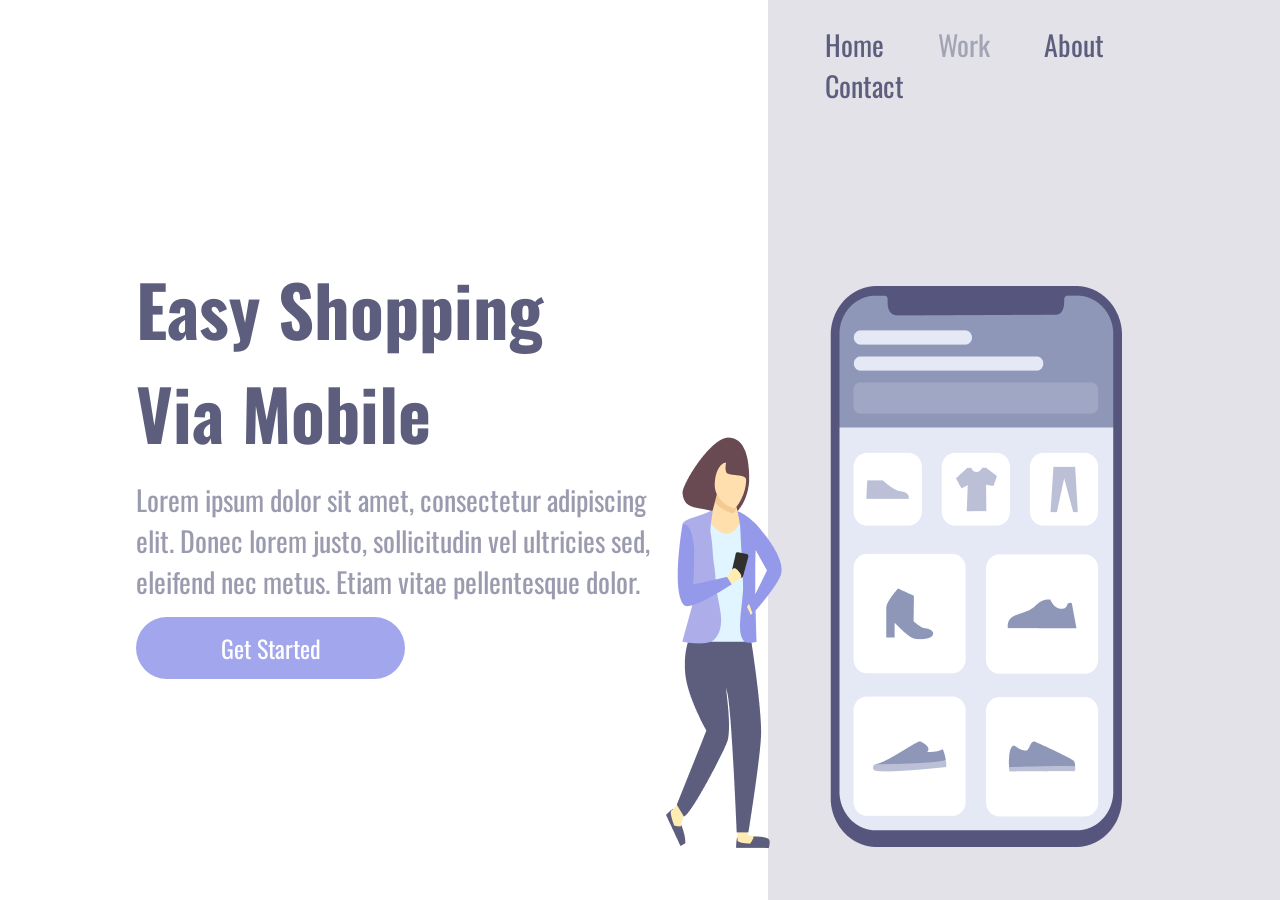
<file: index.html>
<!DOCTYPE html>
<html lang="pt-br">

<head>
    <meta charset="UTF-8">
    <meta name="viewport" content="width=device-width, initial-scale=1.0">
    <link rel="stylesheet" href="./styles.css">
    <link rel="preconnect" href="https://fonts.googleapis.com">
    <link rel="preconnect" href="https://fonts.gstatic.com" crossorigin>
    <link href="https://fonts.googleapis.com/css2?family=Oswald:wght@200..700&display=swap" rel="stylesheet">
    <title>Projeto responsivo</title>
</head>

<body>
    <div class="caixa">
        <section class="caixa1">
            <h1>Easy Shopping <br> Via Mobile
            </h1>
            <p>Lorem ipsum dolor sit amet, consectetur adipiscing
                elit. Donec lorem justo, sollicitudin vel ultricies sed,
                eleifend nec metus. Etiam vitae pellentesque dolor.</p>

            <button class="botão">Get Started</button>
        </section>

        <section class="caixa2">
            <header>
                <a>Home</a>
                <a>Work</a>
                <a>About</a>
                <a> Contact</a>
            </header>
            <img src="./img-Projeto2.png" alt="Projeto 2">

        </section>
    </div>

   
</body>

</html>
</file>
<file: styles.css>
* {
    margin: 0;
    padding: 0;
    box-sizing: border-box;
    font-family: "Oswald", sans-serif;
}

.caixa {
    width: 100vw;
    height: 100vh;
}

.caixa1 {
    display: inline-block;
    width: 60%;
    margin-top: 20%;
    padding-left: 136px;
}

.caixa2 {
    display: inline-block;
    background-color: #5d5d7d2d;
    height: 100vh;
    position: absolute;
    width: 40%;
}

img {
    width: 456px;
    height: 561.95px;
    position: relative;
    top: 20%;
    right: 20%;
}

h1 {
    font-weight: 400px;
    font-size: 70px;
    font-weight: 80px;
    color: #5d5d7d;
  ;
    
}

p {
    font-weight: 400px;
    font-size: 28px;
    font-weight: 48px;
    color: #5d5d7d9d;
    margin: 15px 0;
    width: 540px;
  
    
}

.botão {
    width: 269px;
    height: 62px;
    color: #ffffff;
    background: #9498eadc;
    border-radius: 50px;
    border: none;
    font-weight: 400px;
    font-size: 24px;
    font-weight: 100%;
    cursor: pointer;
}

.botão:hover {
    opacity: 0.8;
    font-size: 30px;
}

.botão:active {
    opacity: 0.5;
}

a {
    font-weight: 400px;
    font-size: 28px;
    font-weight: 100%;
    color: #5d5d7d;
    margin-right: 50px;
    cursor: pointer;
}

a:nth-child(2) {
    color: #5d5d7d77;
}

a:hover {
     opacity: 0.8;
    font-size: 34px;
}

a:active {
    opacity: 0.5;
}

header {
    margin: 24px 0 0px 57px;
}

@media screen and (max-width: 900px) {
    .caixa1 {
        width: 100%;
        height: 50%;
        padding: 0;
        margin: 0;  
   }

   .caixa2 {
    display: block;
    height: auto;
    width: 100%;
    position: static;
    padding: 40px;
    
   }

   img {
    position: static;
    width: 90%;
    height:auto;
   
   }
   
header {
    display: none;

}

h1 {
    font-weight: 400px;
    font-size: 36px;
    font-weight: auto;
    margin: 58px 50px 0 50px;
    text-align: center;
}

p{
    width: auto;
    margin: 15px 40px;
    text-align: center;
    font-size: 18px;
    font-weight: 24px;
}

.botão {
    display: block;
    margin: 0 auto;

}

}
</file>
<file: Projeto2.css>
* {
    margin: 0;
    padding: 0;
    box-sizing: border-box;
    font-family: "Oswald", sans-serif;
}

.caixa {
    width: 100vw;
    height: 100vh;
}

.caixa1 {
    display: inline-block;
    width: 60%;
    margin-top: 20%;
    padding-left: 136px;
}

.caixa2 {
    display: inline-block;
    background-color: #5d5d7d2d;
    height: 100vh;
    position: absolute;
    width: 40%;
}

img {
    width: 456px;
    height: 561.95px;
    position: relative;
    top: 20%;
    right: 20%;
}

h1 {
    font-weight: 400px;
    font-size: 70px;
    font-weight: 80px;
    color: #5d5d7d;
  ;
    
}

p {
    font-weight: 400px;
    font-size: 28px;
    font-weight: 48px;
    color: #5d5d7d9d;
    margin: 15px 0;
    width: 540px;
  
    
}

.botão {
    width: 269px;
    height: 62px;
    color: #ffffff;
    background: #9498eadc;
    border-radius: 50px;
    border: none;
    font-weight: 400px;
    font-size: 24px;
    font-weight: 100%;
    cursor: pointer;
}

.botão:hover {
    opacity: 0.8;
    font-size: 30px;
}

.botão:active {
    opacity: 0.5;
}

a {
    font-weight: 400px;
    font-size: 28px;
    font-weight: 100%;
    color: #5d5d7d;
    margin-right: 50px;
    cursor: pointer;
}

a:nth-child(2) {
    color: #5d5d7d77;
}

a:hover {
     opacity: 0.8;
    font-size: 34px;
}

a:active {
    opacity: 0.5;
}

header {
    margin: 24px 0 0px 57px;
}

@media screen and (max-width: 900px) {
    .caixa1 {
        width: 100%;
        height: 50%;
        padding: 0;
        margin: 0;  
   }

   .caixa2 {
    display: block;
    height: auto;
    width: 100%;
    position: static;
    padding: 40px;
    
   }

   img {
    position: static;
    width: 90%;
    height:auto;
   
   }
   
header {
    display: none;

}

h1 {
    font-weight: 400px;
    font-size: 36px;
    font-weight: auto;
    margin: 58px 50px 0 50px;
    text-align: center;
}

p{
    width: auto;
    margin: 15px 40px;
    text-align: center;
    font-size: 18px;
    font-weight: 24px;
}

.botão {
    display: block;
    margin: 0 auto;

}

}
</file>
